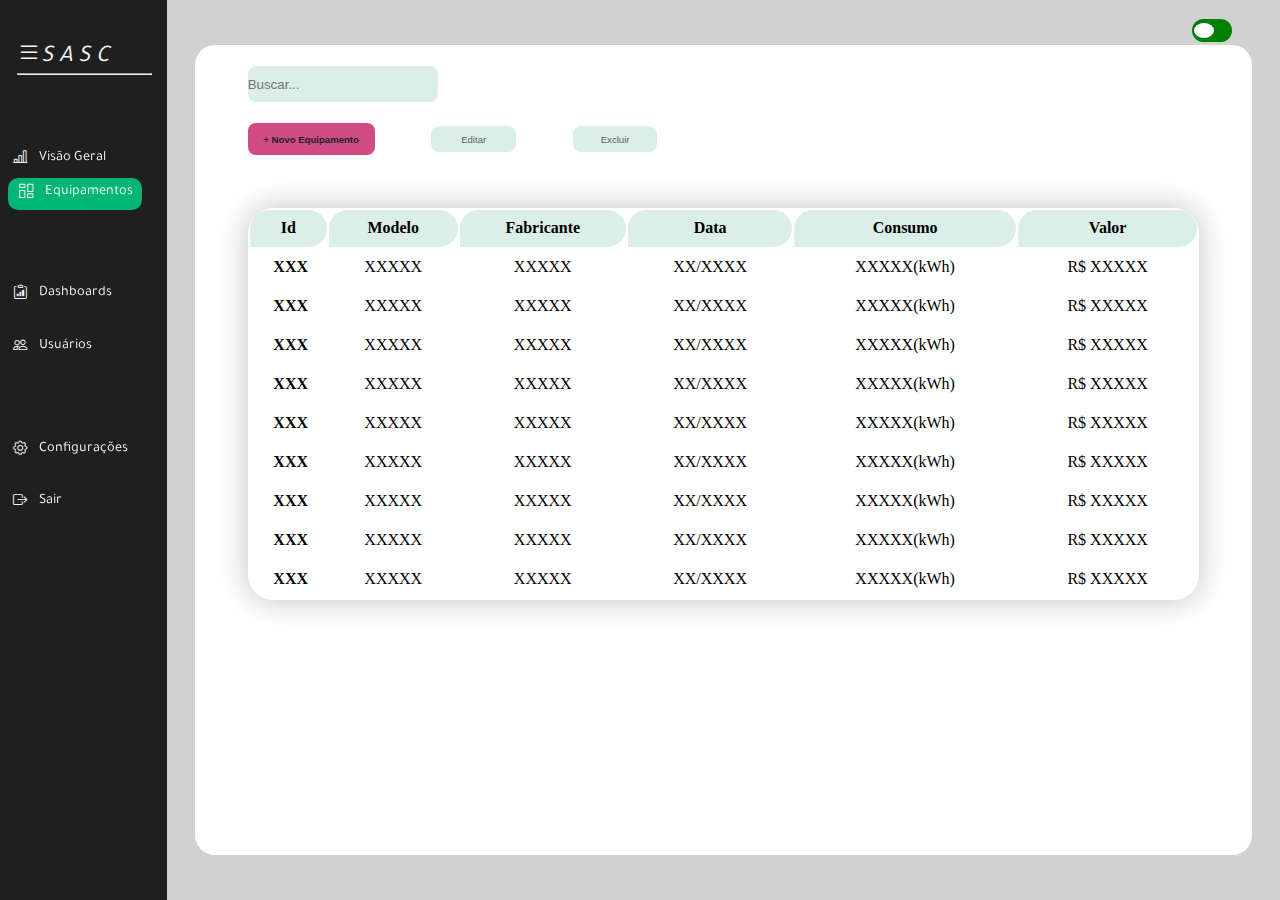
<file: Equipamentos/index.html>
<!DOCTYPE html>
<html lang="pt-br">
<head>
    <meta charset="UTF-8">
    <meta name="viewport" content="width=device-width, initial-scale=1.0">
    <link rel="stylesheet" href="style.css">
    <title>Equipamentos - Sasc</title>

    
    <link rel="stylesheet" href="https://cdn.jsdelivr.net/npm/bootstrap-icons@1.10.5/font/bootstrap-icons.css"> 
    <link rel="preconnect" href="https://fonts.googleapis.com">
    <link rel="preconnect" href="https://fonts.gstatic.com" crossorigin>
    <link href="https://fonts.googleapis.com/css2?family=Tajawal:wght@700;800&display=swap" rel="stylesheet">
</head>
<body>

    <header>
        <label onclick="claroEscuro()">
            <input type="checkbox" id= "checkbox" class="checkbox">
            <span id="checkbox2">
                <i></i>
            </span>
        </label>
    </header>
   
   
    <main>
        <section class="menu">
            <nav class="menu_lateral">
            
                <div class="btn_expandir">
                    <span> <i class="size2 bi bi-list">S A S C</i> </span>
                <hr> <!--linha-->
                </div>

                <div class="menu_conteudo">

                    <ul>

                        <div class="item_menu">

                                <div class="primeiros_itens">
                            <li class="espaco2">
                                <a href="#">
                                    <span class="icon size1"><i class="bi bi-bar-chart-line"></i></span>
                                    <span class="txt_link size1">Visão Geral</span>
                                </a>
                            </li>

                            

                            <li class="btn_equipamentos">
                                <a  href="#">
                                    <span class="icon size1"><i class="bi bi-columns-gap"></i></span>
                                    <span class="txt_link size1">Equipamentos</span>
                                </a> 
                            </li>
                        </div>
                    

                        <div class="segundos_itens">
                            <li class="espaco2">
                                <a href="#">
                                    <span class="icon size1"><i class="bi bi-clipboard-data"></i></span>
                                    <span class="txt_link size1">Dashboards</span>

                                </a>
                            </li>

                            <li class="espaco2">
                                <a href="#">
                                    <span class="icon size1"><i class="bi bi-people"></i></span>
                                    <span class="txt_link size1">Usuários</span>
                                </a>
                            </li>
                            
                        </div>

                        <div class="terceiros_itens">
                            <li class="espaco2">
                                <a href="#">
                                    <span class="icon size1"><i class="bi bi-gear"></i></span>
                                    <span class="txt_link size1">Configurações</span>
                                </a>
                            </li>

                            <li class="espaco2">
                                <a href="../home/index.html">
                                    <span class="icon size1"><i class="bi bi-box-arrow-right"></i></span>
                                    <span class="txt_link size1">Sair</span>
                                </a>
                            </li>
                            
                        </div>
                    </ul>
                </nav>
            </div>
        </section>

        <section class="equipamentos">
            <div class="painelEqpm">
                <input class="buscarInput" type="text" placeholder="Buscar...">
                
                <div class="menu2Bbtn">
                    <a class="btnNovoEqpm" href="">
                        <button>+ Novo Equipamento</button>
                    </a>
                    
                    <a class="btnEditar" href="">
                        <button>Editar</button>
                    </a>

                    <a class="btnExcluir" href="">
                        <button>Excluir</button>
                    </a>
                </div>

                <table class="tabelaEqpm">
                    <thead>
                        <tr>
                            <th scope="col">Id</th>
                            <th scope="col">Modelo</th>
                            <th scope="col">Fabricante</th>
                            <th scope="col">Data</th>
                            <th scope="col">Consumo</th>
                            <th scope="col">Valor</th>
                        </tr>
                    </thead>
                    <tbody>
                        <tr>
                            <th scope="row">XXX</th>
                            <td>XXXXX</td>
                            <td>XXXXX</td>
                            <td>XX/XXXX</td>
                            <td>XXXXX(kWh)</td>
                            <td>R$ XXXXX</td>
                        </tr>
                        <tr>
                            <th scope="row">XXX</th>
                            <td>XXXXX</td>
                            <td>XXXXX</td>
                            <td>XX/XXXX</td>
                            <td>XXXXX(kWh)</td>
                            <td>R$ XXXXX</td>
                        </tr>
                        <tr>
                            <th scope="row">XXX</th>
                            <td>XXXXX</td>
                            <td>XXXXX</td>
                            <td>XX/XXXX</td>
                            <td>XXXXX(kWh)</td>
                            <td>R$ XXXXX</td>
                        </tr>
                        <tr>
                            <th scope="row">XXX</th>
                            <td>XXXXX</td>
                            <td>XXXXX</td>
                            <td>XX/XXXX</td>
                            <td>XXXXX(kWh)</td>
                            <td>R$ XXXXX</td>
                        </tr>
                        <tr>
                            <th scope="row">XXX</th>
                            <td>XXXXX</td>
                            <td>XXXXX</td>
                            <td>XX/XXXX</td>
                            <td>XXXXX(kWh)</td>
                            <td>R$ XXXXX</td>
                        </tr>
                        <tr>
                            <th scope="row">XXX</th>
                            <td>XXXXX</td>
                            <td>XXXXX</td>
                            <td>XX/XXXX</td>
                            <td>XXXXX(kWh)</td>
                            <td>R$ XXXXX</td>
                        </tr>
                        <tr>
                            <th scope="row">XXX</th>
                            <td>XXXXX</td>
                            <td>XXXXX</td>
                            <td>XX/XXXX</td>
                            <td>XXXXX(kWh)</td>
                            <td>R$ XXXXX</td>
                        </tr>
                        <tr>
                            <th scope="row">XXX</th>
                            <td>XXXXX</td>
                            <td>XXXXX</td>
                            <td>XX/XXXX</td>
                            <td>XXXXX(kWh)</td>
                            <td>R$ XXXXX</td>
                        </tr>
                        <tr>
                            <th scope="row">XXX</th>
                            <td>XXXXX</td>
                            <td>XXXXX</td>
                            <td>XX/XXXX</td>
                            <td>XXXXX(kWh)</td>
                            <td>R$ XXXXX</td>
                        </tr>
                    </tbody>
            </div>
            
        </section>
    </main>
    
</body>
</html>
</file>
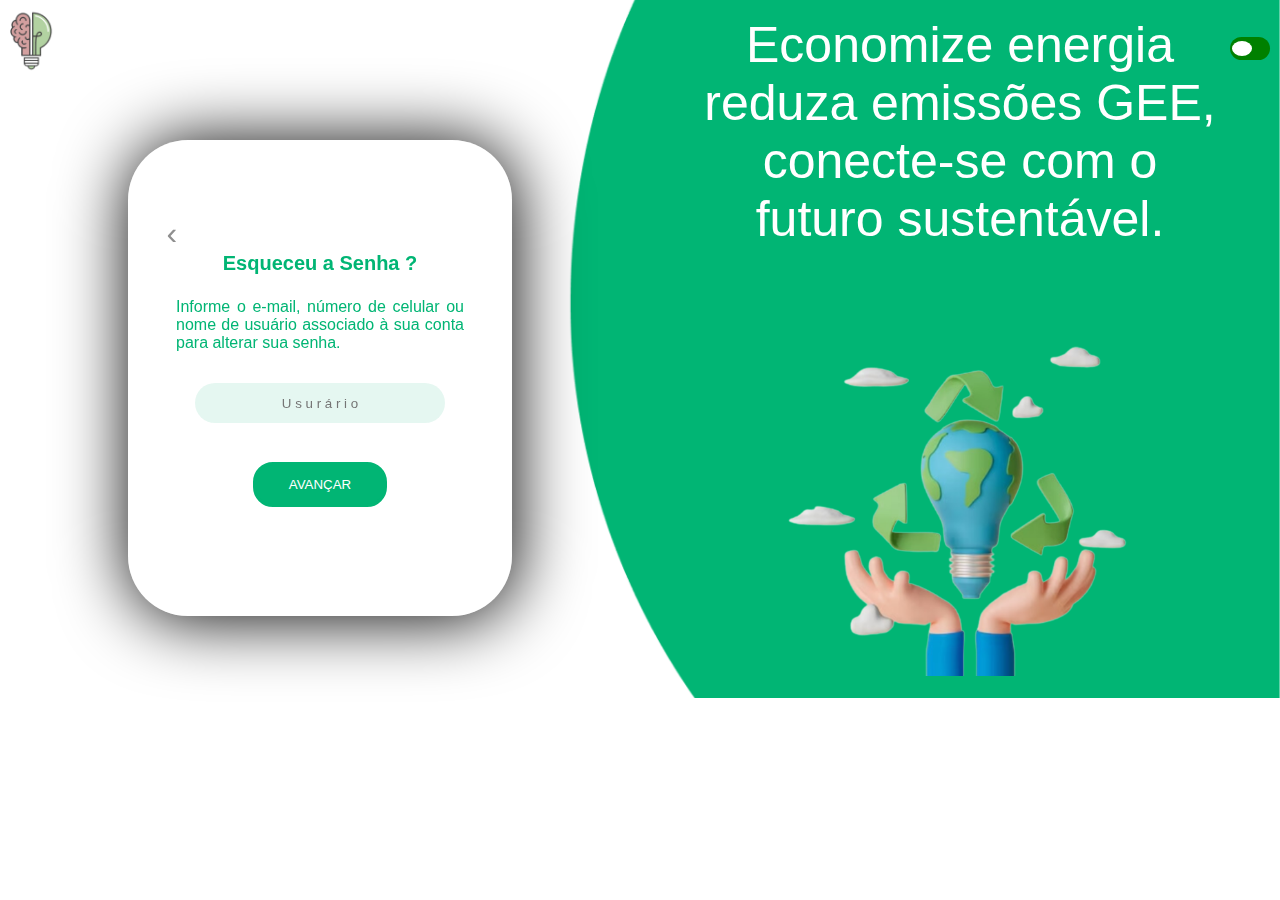
<file: esqueceuSenha/index.html>
<!DOCTYPE html>
<html lang="pt-br">
    <head>
        <meta charset="UTF-8">
        <meta http-equiv="X-UA-Compatible" content="IE=edge">
        <meta name="viewport" content="width=device-width, initial-scale=1.0">
        <link rel="stylesheet" href="style.css">
        <title>Esquece a Senha - Sasc</title>
        <script src="../scrpt/home.js" defer></script>
        <link rel="stylesheet" href="https://cdn.jsdelivr.net/npm/bootstrap-icons@1.10.5/font/bootstrap-icons.css">
    </head>

    <body>
        <header>
            <div class="cabecalho">
                <img src="../img/Logo.png" alt="logo">
                <label onclick="claroEscuro()">
                    <input type="checkbox" id= "checkbox" class="checkbox">
                    <span id="checkbox2">
                        <i></i>
                    </span>
                </label>
            </div>        
        </header>

        <main>
            <section class="esquerdinha" >
                <div class="pagina_esquerda">
                    <a class="return" href="../home/index.html">&#8249</a>
                    <h2>Esqueceu a Senha ?</h2>
                    <p class="texto">Informe o e-mail, número de celular ou nome de usuário associado à sua conta para alterar sua senha.</p>
                    <input class="caixa_1" type="text" placeholder="U s u r á r i o" > 
                    <a class="avancar" href="../novaSenha/index.html"><button>Avançar</button></a>
                </div>
            </section>

            <SEction class="ladoDireito" >
                <div class="pagina_direita">
                    <p class="pagina_direita_texto">
                        Economize energia<br>
                        reduza emissões GEE,<br>
                        conecte-se com o <br>
                        futuro sustentável.</p>   
                    <img src="../img/img_fundo-removebg-preview.png" alt="img_fundo"> 
                    
                </div>
            </SEction>
        </main>
        
    </body>
</html>
</file>
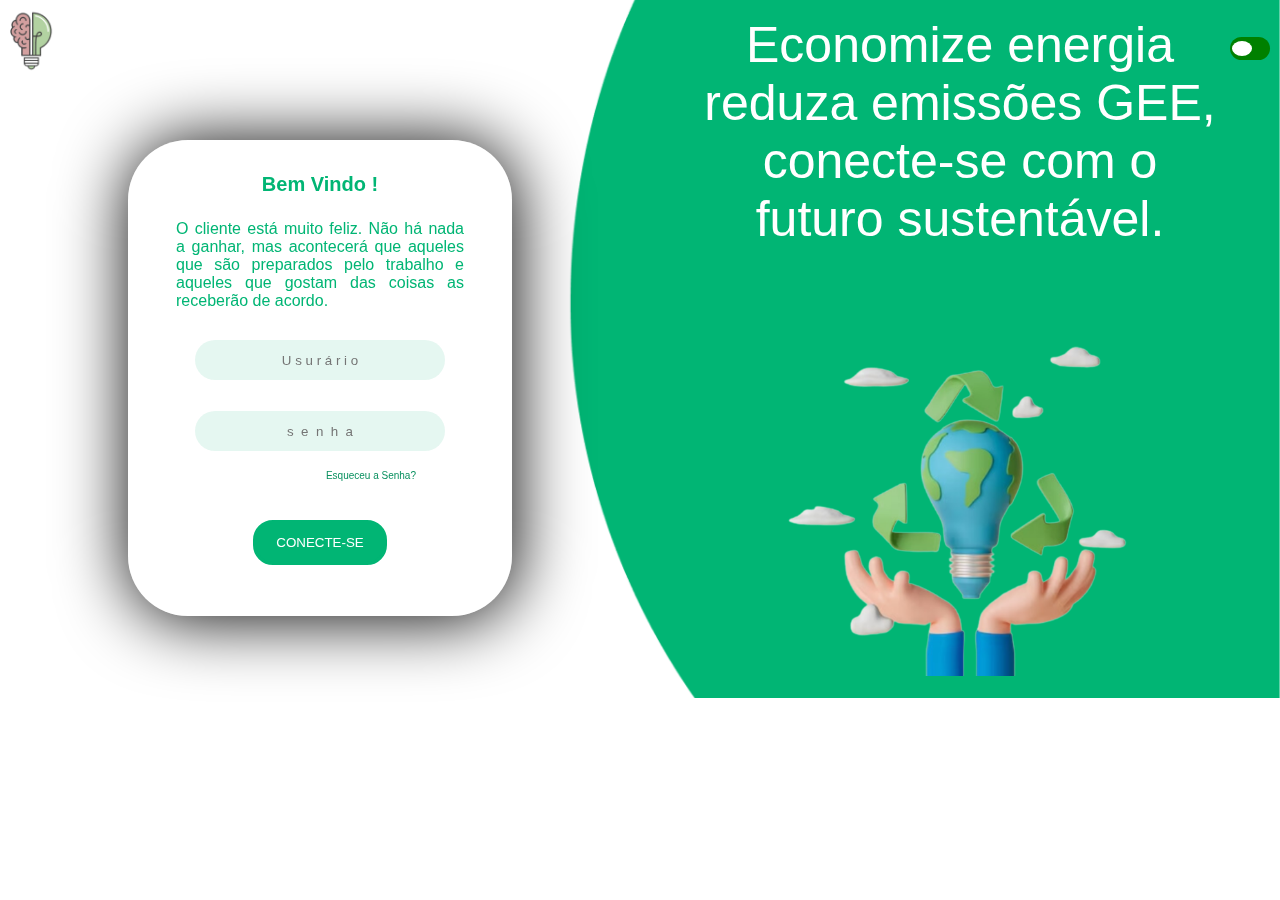
<file: home/index.html>
<!DOCTYPE html>
<html lang="pt-br">
    <head>
        <meta charset="UTF-8">
        <meta http-equiv="X-UA-Compatible" content="IE=edge">
        <meta name="viewport" content="width=device-width, initial-scale=1.0">
        <link rel="stylesheet" href="style.css">
        <title>Login/Home - Sasc</title>
        <script src="../scrpt/home.js" defer></script>
        <link rel="stylesheet" href="https://cdn.jsdelivr.net/npm/bootstrap-icons@1.10.5/font/bootstrap-icons.css">
    </head>

    <body>
        <header>
            <div class="cabecalho">
                <img src="../img/Logo.png" alt="logo">
                <label onclick="claroEscuro()">
                    <input type="checkbox" id= "checkbox" class="checkbox">
                    <span id="checkbox2">
                        <i></i>
                    </span>
                </label>
            </div>        
        </header>

        <main>
            <section class="esquerdinha" >
                <div class="pagina_esquerda" id="pagina_esquerda">
                    <h2>Bem Vindo !</h2>
                    <p class="texto" id="texto">O cliente está muito feliz. Não há nada a ganhar, mas acontecerá que aqueles que são preparados pelo
                        trabalho e aqueles que gostam das coisas as receberão de acordo.</p>
                    <input class="inputPag" id="inputPag" type="text" placeholder="U s u r á r i o" > 
                    <input class="inputPag" id="inputPag2" type="password" placeholder="s  e  n  h  a">
                    <a href="../esqueceuSenha/index.html">Esqueceu a Senha?</a>
                    <button class="btnEsq" id="btnEsq">Conecte-se</button>
                </div>
            </section>

            <SEction class="ladoDireito" >
                <div class="pagina_direita">
                    <p class="pagina_direita_texto">
                        Economize energia<br>
                        reduza emissões GEE,<br>
                        conecte-se com o <br>
                        futuro sustentável.</p>   
                    <img src="../img/img_fundo-removebg-preview.png" alt="img_fundo"> 
                    
                </div>
            </SEction>
        </main>
        
    </body>
</html>
</file>
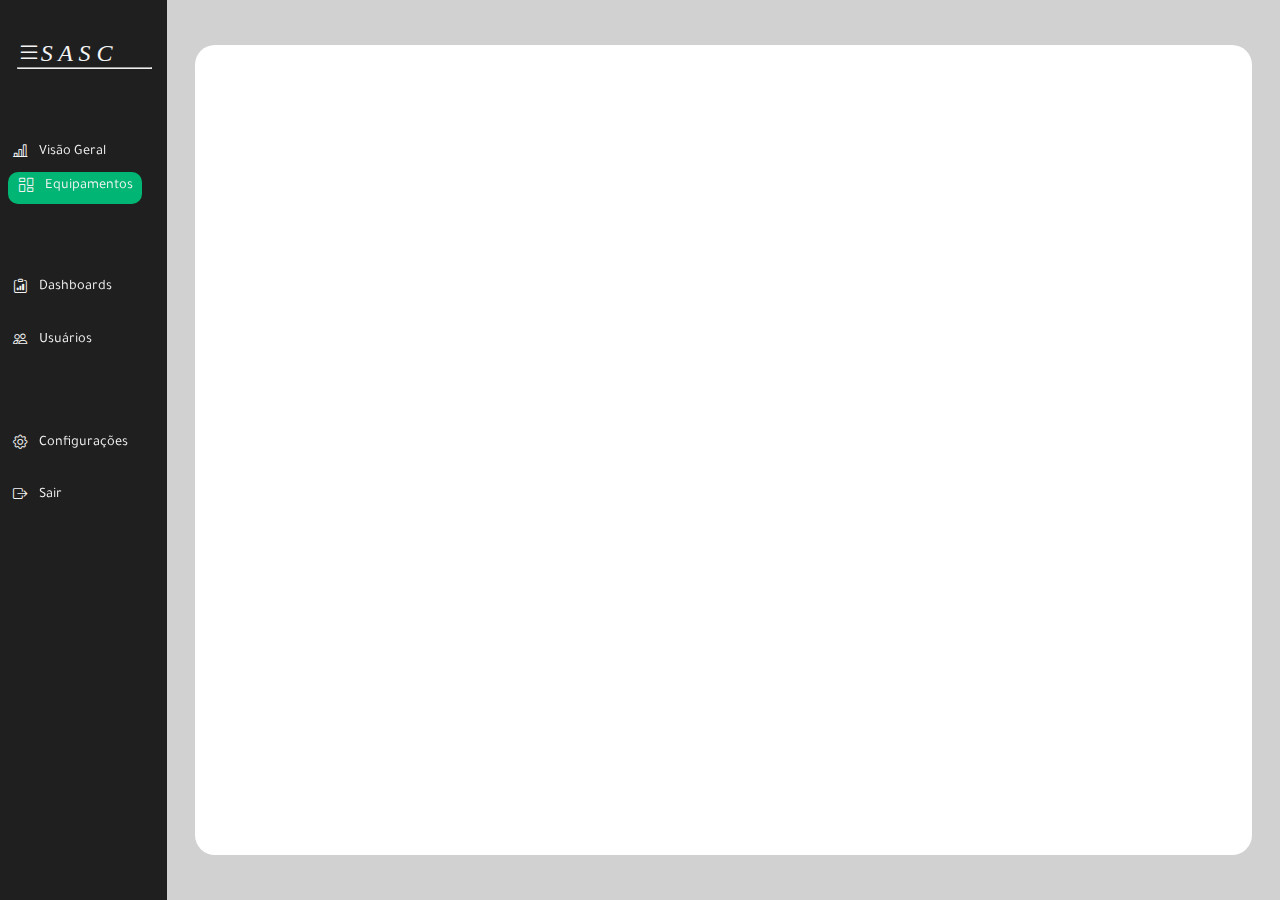
<file: menu/index.html>
<!DOCTYPE html>
<html lang="pt-br">
<head>
    <meta charset="UTF-8">
    <meta name="viewport" content="width=device-width, initial-scale=1.0">
    <link rel="stylesheet" href="style.css">
    <title>Configuração - Sasc</title>

    
    <link rel="stylesheet" href="https://cdn.jsdelivr.net/npm/bootstrap-icons@1.10.5/font/bootstrap-icons.css"> 
    <link rel="preconnect" href="https://fonts.googleapis.com">
    <link rel="preconnect" href="https://fonts.gstatic.com" crossorigin>
    <link href="https://fonts.googleapis.com/css2?family=Tajawal:wght@700;800&display=swap" rel="stylesheet">
</head>
<body>

    <header>


    </header>
   
   
    <main>
        <section class="menu">
            <nav class="menu_lateral">
            
                <div class="btn_expandir">
                    <span> <i class="size2 bi bi-list">S A S C</i> </span>
                <hr> <!--linha-->
                </div>

                <div class="menu_conteudo">

                    <ul>

                        <div class="item_menu">

                                <div class="primeiros_itens">
                            <li class="espaco2">
                                <a href="#">
                                    <span class="icon size1"><i class="bi bi-bar-chart-line"></i></span>
                                    <span class="txt_link size1">Visão Geral</span>
                                </a>
                            </li>

                            

                            <li class="btn_equipamentos">
                                <a  href="#">
                                    <span class="icon size1"><i class="bi bi-columns-gap"></i></span>
                                    <span class="txt_link size1">Equipamentos</span>
                                </a> 
                            </li>
                        </div>
                    

                        <div class="segundos_itens">
                            <li class="espaco2">
                                <a href="#">
                                    <span class="icon size1"><i class="bi bi-clipboard-data"></i></span>
                                    <span class="txt_link size1">Dashboards</span>

                                </a>
                            </li>

                            <li class="espaco2">
                                <a href="#">
                                    <span class="icon size1"><i class="bi bi-people"></i></span>
                                    <span class="txt_link size1">Usuários</span>
                                </a>
                            </li>
                            
                        </div>

                        <div class="terceiros_itens">
                            <li class="espaco2">
                                <a href="#">
                                    <span class="icon size1"><i class="bi bi-gear"></i></span>
                                    <span class="txt_link size1">Configurações</span>
                                </a>
                            </li>

                            <li class="espaco2">
                                <a href="../home/index.html">
                                    <span class="icon size1"><i class="bi bi-box-arrow-right"></i></span>
                                    <span class="txt_link size1">Sair</span>
                                </a>
                            </li>
                            
                        </div>
                    </ul>
                </nav>
            </div>
        </section>

        <section class="equipamentos">
            <div class="painelEqpm">
                
            </div>
            
        </section>
    </main>
    
</body>
</html>
</file>
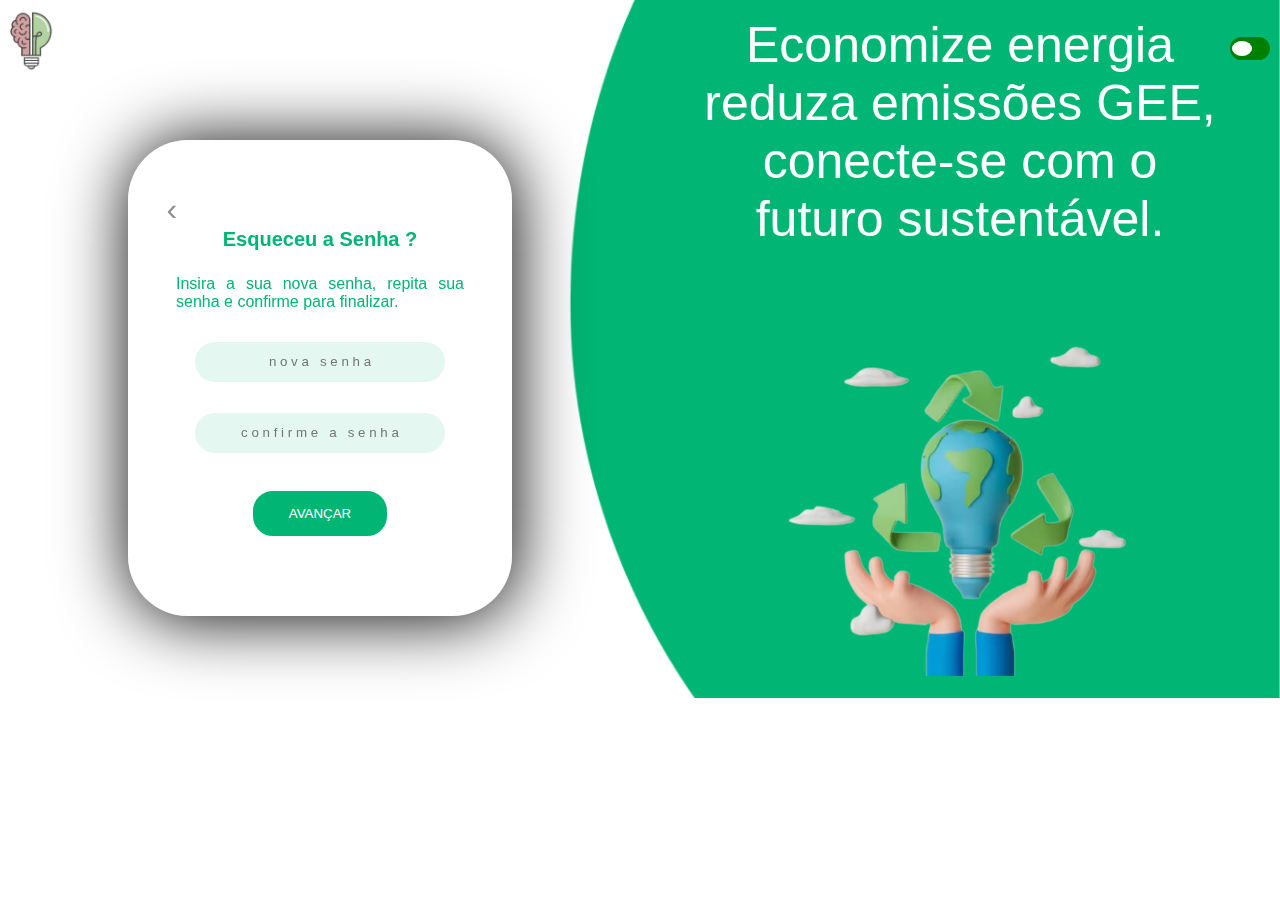
<file: novaSenha/index.html>
<!DOCTYPE html>
<html lang="pt-br">
    <head>
        <meta charset="UTF-8">
        <meta http-equiv="X-UA-Compatible" content="IE=edge">
        <meta name="viewport" content="width=device-width, initial-scale=1.0">
        <link rel="stylesheet" href="style.css">
        <title>Esquece Senha - Sasc</title>
        <script src="../scrpt/home.js" defer></script>
        <link rel="stylesheet" href="https://cdn.jsdelivr.net/npm/bootstrap-icons@1.10.5/font/bootstrap-icons.css">
    </head>

    <body>
        <header>
            <div class="cabecalho">
                <img src="../img/Logo.png" alt="logo">
                <label onclick="claroEscuro()">
                    <input type="checkbox" id= "checkbox" class="checkbox">
                    <span id="checkbox2">
                        <i></i>
                    </span>
                </label>
            </div>        
        </header>

        <main>
            <section class="esquerdinha" >
                <div class="pagina_esquerda">
                    <a class="return" href="../esqueceuSenha/index.html">&#8249</a>
                    <h2>Esqueceu a Senha ?</h2>
                    <p class="texto">Insira a sua nova senha, repita sua senha e confirme para finalizar.</p>
                    <input class="caixa_1" type="password" placeholder="n o v a   s e n h a">
                    <input class="caixa_2" type="password" placeholder="c o n f i r m e   a   s e n h a">
                    <button>Avançar</button>
                </div>
            </section>

            <SEction class="ladoDireito" >
                <div class="pagina_direita">
                    <p class="pagina_direita_texto">
                        Economize energia<br>
                        reduza emissões GEE,<br>
                        conecte-se com o <br>
                        futuro sustentável.</p>   
                    <img src="../img/img_fundo-removebg-preview.png" alt="img_fundo"> 
                    
                </div>
            </SEction>
        </main>
        
    </body>
</html>
</file>
<file: Equipamentos/style.css>
*{
    margin: 0;
    padding: 0;
    box-sizing: border-box;
}

:root{
    --background-menu: #1F1F1F;
    --verde: #01B574;
    --branco: #F4F4F4;

    --font1: 'Tajawal', sans-serif;
}

header{
    position: absolute;
    width: 100%;
    display: flex;
    justify-content: end;
}

label {
    margin-top: 1.5%;
    margin-right: 3%;
    position: relative ;
    width: 120px ;
    height: 70px;
    cursor: pointer;
}

label input {
    position: relative;
    z-index: 1;
    appearance: none;
}

label span {
    position: absolute;
    left: 70px;
    width: 40px;
    height: 23px;
    background: green;
    border-radius: 80px;
    transition: 0,5s;
}

label input:checked ~ span{
    background: #CF4B83;
}
label span i {
    transition: 0,5s;
    top: 3.8px;
    left: 2px;
    position: absolute;
    width: 20px;
    height: 15px;
    background: white;
    border-radius: 50%;
}

label input:checked ~ span i {
    left: 18px;
    background: #393939;
}

main{
    display: flex;
    background-color: rgb(209, 209, 209);
    width: 100%;
}

.menu{
    width: 15%;
}

.menu_lateral{
    background-color: var(--background-menu);
    padding: 40px 0 40px 0;
    display: flex;
    flex-direction: column;
    height: 100vh;
}

.btn_expandir{
    width: 100%;
    padding-left: 10%;
    color: var(--branco);

    cursor: pointer;
    font-family: var(--font1);
}

.menu_conteudo{
    padding-top: 30%;
}

ul{
    width: 100%;
    list-style-type: none;
    font-family: var(--font1);
}

li a{
    padding: 5%;
    display: flex;
    justify-content: space-between;
    text-align: center;
    
}

.item_menu a{
    color: var(--branco);
    text-decoration: none;

    padding-left: 8%;
}

.primeiros_itens, .segundos_itens, .terceiros_itens{
    margin-bottom: 40%;

}

.txt_link{
    margin-left: 2%;
    position: fixed;
}

hr{
    width: 90%;
}

.btn_equipamentos{
    display: flex;
    align-items: center;
    text-align: center;
    border-radius: 10px;
    background-color: var(--verde);
    width: 80%;
    margin-left: 5%;
}

.espaco2{
    margin-top: 10%;
    
}

.equipamentos{
    display: flex;
    align-items: center;
    justify-content: center;
    width: 100%;

}

.painelEqpm{
    width: 95%;
    height: 90%;
    background-color: white;
    border-radius: 20px;
}

.buscarInput{
    border-radius: 8px;
    background-color: #DCEEE8;
    border: none;
    width: 18%;
    height: 4vh;
    margin-left: 5%;
    margin-top: 2%;
    color: black;
}

.menu2Bbtn a{
    text-decoration: none;
}

.btnNovoEqpm button{
    border-radius: 8px;
    background-color: #CF4B83;
    color: #1F1F1F;
    border: none;
    width: 12%;
    height: 3.5vh;
    margin-left: 5%;
    margin-top: 2%;
    font-weight: 600;    
}

.btnEditar button{
    border-radius: 8px;
    background-color: #DCEEE8;
    color:  rgb(95, 95, 95);
    border: none;
    width: 8%;
    height: 2.8vh;
    margin-left: 5%;
    margin-top: 2%;
}

.btnExcluir button{
    border-radius: 8px;
    background-color: #DCEEE8;
    color:  rgb(95, 95, 95);
    border: none;
    width: 8%;
    height: 2.8vh;
    margin-left: 5%;
    margin-top: 2%;
}

.tabelaEqpm {
    margin-top: 5%;
    margin-left: 5%;
    border: none;
    font-size: 100%;
    min-width: 90%;
    border-radius: 25px;
    box-shadow: 0 0 30px rgba(0, 0, 0, 0.25);
    text-align: center;
}

.tabelaEqpm th{
    border-radius: 25px 25px 25px 0px;
}
  
.tabelaEqpm thead tr {
background-color: #DCEEE8;
color: black;
text-align: center;
font-weight: bold;
}

.tabelaEqpm th,
.tabelaEqpm td {
padding: 1% 2.5%;
}

.size1{
    font-size: 90%;
}

.size2{
    font-size: 150%;
}
  
@media screen and (max-width: 1350px) {
    .menu2Bbtn button{
        font-size: 60%;
    }
}

@media screen and (max-width: 1200px) {
    .size1{
        font-size: 65%;
    }   
    
    .size2{
        font-size: 100%;
    }

    .tabelaEqpm{
        font-size: 55%;
    }
}


@media screen and (max-width: 880px) {
    .size1{
        font-size: 55%;
    }   
    
    .size2{
        font-size: 80%;
    }

}
</file>
<file: esqueceuSenha/style.css>
* {
    margin: 0;
    padding: 0;
    box-sizing: border-box;  
}

:root {
    --branco: #f4f4f4;
    --verde: #01b574;
    --cinza: #8f8f8f;
    --rosa: #cf4b83;
    --verdeclaro: rgba(1, 181, 116, 0.1);
  }  

body{
   background-image: url(../img/Background1.png); 
   background-repeat: no-repeat;
   background-size: cover;
   background-position: center center;
}

.cabecalho {
    width: 1400px auto;
    height: 80px;
    margin: 0;
    display: flex;
    justify-content: space-between;
    align-items: center;
}

.cabecalho img {
    width: 5%;
}

main{
    margin: 0 auto;
    font-family:'Gill Sans', 'Gill Sans MT', Calibri, 'Trebuchet MS', sans-serif;
    display: flex;
    justify-content: space-between  ;
}

.esquerdinha{
    display: flex ;
    align-items: center;
    justify-content: center;
    width: 50%;
}

.pagina_esquerda{
    background: linear-gradient(150deg, rgba(255, 255, 255, 0.356) 100%, rgba(255, 255, 255, 0.117) 10%);
    backdrop-filter: blur(10px);
    border-radius: 60px;
    display: flex;
    flex-direction: column;
    text-align: center;
    align-items: center;
    width: 60%;
    height: 80%;
    justify-content: center;
    box-shadow: 2px 2px 70px rgb(0, 0, 0);
}

.return {
    color: var(--cinza);
    margin-top: 1%;
    font-size: 200%;
    width: 80%;
    text-align: start;
    text-decoration: none;
  }
  

h2{
    margin-bottom: 20px;
    color: var(--verde);
    font-size: 20px;
    font-family: 'Gill Sans', 'Gill Sans MT', Calibri, 'Trebuchet MS', sans-serif;
}

.texto{
    text-align: justify;
    color: var(--verde);
    margin-top: 1%;
    width: 75%;
}

.pagina_esquerda input{
    color: white;
    text-align: center;
    margin-top: 8%;
    background-color:var(--verdeclaro);
    border: none;
    height:40px;
    width: 65%;
    border-radius: 30px;
}

.avancar{
    width: 100%;
}

.pagina_esquerda button{
    cursor: pointer;
    margin: 10%;
    color: white;
    background-color: var(--verde);
    border-radius: 20px;
    font-family:'Gill Sans', 'Gill Sans MT', Calibri, 'Trebuchet MS', sans-serif;
    border: solid var(--verde);
    width: 35%;
    height: 45px;
    text-transform: uppercase;
}

.ladoDireito{
    display: flex;
    align-items:    end;
    width: 50%;
}

.pagina_direita{
    width: 100%;
    display: flex;
    justify-content: center;
    align-items: center;
    flex-direction: column;
    
}

.pagina_direita p{
    color: white;
    text-align: center;
    font-size: 50px;
    margin-top: -10%;
    margin-bottom: 14%;
}

label {
    margin-top: 5%;
    position: relative ;
    width: 120px ;
    height: 70px;
    cursor: pointer;
}

label input {
    position: relative;
    z-index: 1;
    appearance: none;
}

label span {
    position: absolute;
    left: 70px;
    width: 40px;
    height: 23px;
    background: green;
    border-radius: 80px;
    transition: 0,5s;
}

label input:checked ~ span{
    background: #CF4B83;
}
label span i {
    transition: 0,5s;
    top: 3.8px;
    left: 2px;
    position: absolute;
    width: 20px;
    height: 15px;
    background: white;
    border-radius: 50%;
}

label input:checked ~ span i {
    left: 18px;
    background: #393939;
}

.pagina_direita img{
    width: 55%;
}

@media screen and (max-width: 1180px) {
    .cabecalho {
        height: 58px;
    }    

    .pagina_direita p{
       font-size: 30px;
     }
    }
    
@media screen and (max-width: 685px) {
    .return{
        margin-top: 0%;
    }   

    .esquerdinha{
        width: 100%;
    }

    .ladoDireito{
        width: 100%;
    }

    .pagina_direita p{
        font-size: 35px;    
        margin-top: 30%;
    }
    
    .pagina_esquerda button {
        font-size: 70%;
        width: 45%;
    }

    .pagina_direita{
        display: flex;
        justify-content: center;
        align-items: center;
        width: 100%;
    }

    body{
        background-image: url(../img/Background1\ -\ Copia.png); 
        background-repeat: no-repeat;
        background-size: cover;
        background-position:  center;
    }

    main{
        flex-direction: column;
        display: flex;
        margin: 0 auto;
        font-family:'Gill Sans', 'Gill Sans MT', Calibri, 'Trebuchet MS', sans-serif;
    }

    .pagina_direita img{
        width: 75%;
    }

    .cabecalho img {
        width: 15%;
    }
 
    .texto{
        font-size: smaller;
    }


}


@media screen and (max-width: 684px) {
    .cabecalho img {
        width: 10%;
    }
 
}
    
    
@media screen and (max-width: 850px) {
    .return{
        margin-top: 8%;
    }
 
}
</file>
<file: home/style.css>
* {
    margin: 0;
    padding: 0;
    box-sizing: border-box;  
}

:root {
    --branco: #f4f4f4;
    --verde: #01b574;
    --cinza: #8f8f8f;
    --rosa: #cf4b83;
    --verdeclaro: rgba(1, 181, 116, 0.1);
  }  

body{
   background-image: url(../img/Background1.png); 
   background-repeat: no-repeat;
   background-size: cover;
   background-position: center center;
}

.cabecalho {
    width: 1400px auto;
    height: 80px;
    margin: 0;
    display: flex;
    justify-content: space-between;
    align-items: center;
}

.cabecalho img {
    width: 5%;
}

main{
    margin: 0 auto;
    font-family:'Gill Sans', 'Gill Sans MT', Calibri, 'Trebuchet MS', sans-serif;
    display: flex;
    justify-content: space-between  ;
}

.esquerdinha{
    display: flex ;
    align-items: center;
    justify-content: center;
    width: 50%;
}

.pagina_esquerda{
    background: linear-gradient(150deg, rgba(255, 255, 255, 0.356) 100%, rgba(255, 255, 255, 0.117) 10%);
    backdrop-filter: blur(10px);
    border-radius: 60px;
    display: flex;
    flex-direction: column;
    text-align: center;
    align-items: center;
    width: 60%;
    height: 80%;
    justify-content: center;
    box-shadow: 2px 2px 70px rgb(0, 0, 0);
}

h2{
    margin: 20px;
    color: var(--verde);
    font-size: 20px;
    font-family: 'Gill Sans', 'Gill Sans MT', Calibri, 'Trebuchet MS', sans-serif;
}

.texto{
    text-align: justify;
    color: var(--verde);
    margin-top: 1%;
    width: 75%;
}

.pagina_esquerda input{
    color: white;
    text-align: center;
    margin-top: 8%;
    background-color:var(--verdeclaro);
    border: none;
    height:40px;
    width: 65%;
    border-radius: 30px;
}

.pagina_esquerda a{
    text-decoration: none;
    color: #09905F;
    font-size: 10px;
    width: 50%;
    text-align: right;
    margin-top: 5%;
    
}

.pagina_esquerda button{
    cursor: pointer;
    margin: 10%;
    color: white;
    background-color: var(--verde);
    border-radius: 20px;
    font-family:'Gill Sans', 'Gill Sans MT', Calibri, 'Trebuchet MS', sans-serif;
    border: solid var(--verde);
    width: 35%;
    height: 45px;
    text-transform: uppercase;
}

.ladoDireito{
    display: flex;
    align-items:    end;
    width: 50%;
}

.pagina_direita{
    width: 100%;
    display: flex;
    justify-content: center;
    align-items: center;
    flex-direction: column;
    
}

.pagina_direita p{
    color: white;
    text-align: center;
    font-size: 50px;
    margin-top: -10%;
    margin-bottom: 14%;
}

label {
    margin-top: 5%;
    position: relative ;
    width: 120px ;
    height: 70px;
    cursor: pointer;
}

label input {
    position: relative;
    z-index: 1;
    appearance: none;
}

label span {
    position: absolute;
    left: 70px;
    width: 40px;
    height: 23px;
    background: green;
    border-radius: 80px;
    transition: 0,5s;
}

label input:checked ~ span{
    background: #CF4B83;
}
label span i {
    transition: 0,5s;
    top: 3.8px;
    left: 2px;
    position: absolute;
    width: 20px;
    height: 15px;
    background: white;
    border-radius: 50%;
}

label input:checked ~ span i {
    left: 18px;
    background: #393939;
}

.pagina_direita img{
    width: 55%;
}



/* modo dark */

body.dark{
    background-image: url(../img/background.png); 
    background-repeat: no-repeat;
    background-size: cover;
    background-position: center center;
 } 

 .pagina_esquerda.dark1{
    background: linear-gradient(114.61deg, rgba(255, 255, 255, 0.052) 1.08%, rgba(255, 255, 255, 0.117) 99.26%);
    backdrop-filter: blur(10px);
    border-radius: 60px;
    display: flex;
    flex-direction: column;
    text-align: center;
    align-items: center;
    width: 60%;
    height: 80%;
    justify-content: center;
}

.texto.dark2{
    text-align: justify;
    color: #8f8f8f;
    margin-top: 1%;
    width: 75%;
}


.inputPag.dark3{
    color: white;
    text-align: center;
    margin-top: 8%;
    background-color:#393939;
    border: none;
    height:40px;
    width: 65%;
    border-radius: 30px;
}

.btnEsq.dark4{
    cursor: pointer;
    margin: 10%;
    color:white;
    background-color:#CF4B83;
    border-radius: 20px;
    font-family:'Gill Sans', 'Gill Sans MT', Calibri, 'Trebuchet MS', sans-serif;
    border: solid #CF4B83;
    width: 35%;
    height: 45px;
    text-transform: uppercase;
}




/* medias */

@media screen and (max-width: 1180px) {
    .cabecalho {
        height: 58px;
    }    

    .pagina_direita p{
       font-size: 30px;
     }
    }
    
@media screen and (max-width: 685px) {
    

    .esquerdinha{
        width: 100%;
    }

    .ladoDireito{
        width: 100%;

    }

    .pagina_direita p{
        font-size: 35px;    
        margin-top: 35%;
    }
    
    .pagina_esquerda button {
        font-size: 70%;
        width: 45%;
    }

    .btnEsq.dark4{
        width: 45%;
    }

    .pagina_direita{
        display: flex;
        justify-content: center;
        align-items: center;
        width: 100%;
    }

    body{
        background-image: url(../img/Background1\ -\ Copia.png); 
        background-repeat: no-repeat;
        background-size: cover;
        background-position:  center;
    }
    
    body.dark{
        background-image: url(../img/background\ -\ Copia.png); 
        background-repeat: no-repeat;
        background-size: cover;
        background-position:  center;
    }
    
    main{
        flex-direction: column;
        display: flex;
        margin: 0 auto;
        font-family:'Gill Sans', 'Gill Sans MT', Calibri, 'Trebuchet MS', sans-serif;
    }

    .pagina_direita img{
        width: 75%;
    }

    .cabecalho img {
        width: 15%;
    }
 
    .texto{
        font-size: smaller;
    }
}


@media screen and (max-width: 684px) {
    .cabecalho img {
        width: 10%;
    }
 
}
</file>
<file: menu/style.css>
*{
    margin: 0;
    padding: 0;
    box-sizing: border-box;
}

:root{
    --background-menu: #1F1F1F;
    --verde: #01B574;
    --branco: #F4F4F4;

    --font1: 'Tajawal', sans-serif;
}

body{

}

main{
    display: flex;
    background-color: rgb(209, 209, 209);
    width: 100%;
}

.menu{
    width: 15%;
}

.menu_lateral{
    background-color: var(--background-menu);
    padding: 40px 0 40px 0;
    display: flex;
    flex-direction: column;
    height: 100vh;
}

.btn_expandir{
    width: 100%;
    padding-left: 10%;
    color: var(--branco);
    cursor: pointer;
}

.menu_conteudo{
    padding-top: 30%;
}

ul{
    width: 100%;
    list-style-type: none;
    font-family: var(--font1);
}

li a{
    padding: 5%;
    display: flex;
    justify-content: space-between;
    text-align: center;
    
}

.item_menu a{
    color: var(--branco);
    text-decoration: none;

    padding-left: 8%;
}

.primeiros_itens, .segundos_itens, .terceiros_itens{
    margin-bottom: 40%;

}

.txt_link{
    margin-left: 2%;
    position: fixed;
}

hr{
    width: 90%;
}

.btn_equipamentos{
    display: flex;
    align-items: center;
    text-align: center;
    border-radius: 10px;
    background-color: var(--verde);
    width: 80%;
    margin-left: 5%;
}

.espaco2{
    margin-top: 10%;
    
}

.equipamentos{
    display: flex;
    align-items: center;
    justify-content: center;
    width: 100%;

}

.painelEqpm{
    width: 95%;
    height: 90%;
    background-color: white;
    border-radius: 20px;
}
.size1{
    font-size: 90%;
}

.size2{
    font-size: 150%;
}
  
@media screen and (max-width: 1350px) {
    .menu2Bbtn button{
        font-size: 60%;
    }
}

@media screen and (max-width: 1200px) {
    .size1{
        font-size: 65%;
    }   
    
    .size2{
        font-size: 100%;
    }

    .tabelaEqpm{
        font-size: 55%;
    }
}


@media screen and (max-width: 880px) {
    .size1{
        font-size: 55%;
    }   
    
    .size2{
        font-size: 80%;
    }

}
</file>
<file: novaSenha/style.css>
* {
    margin: 0;
    padding: 0;
    box-sizing: border-box;  
}

:root {
    --branco: #f4f4f4;
    --verde: #01b574;
    --cinza: #8f8f8f;
    --rosa: #cf4b83;
    --verdeclaro: rgba(1, 181, 116, 0.1);
  }  

body{
   background-image: url(../img/Background1.png); 
   background-repeat: no-repeat;
   background-size: cover;
   background-position: center center;
}

.cabecalho {
    width: 1400px auto;
    height: 80px;
    margin: 0;
    display: flex;
    justify-content: space-between;
    align-items: center;
}

.cabecalho img {
    width: 5%;
}

main{
    margin: 0 auto;
    font-family:'Gill Sans', 'Gill Sans MT', Calibri, 'Trebuchet MS', sans-serif;
    display: flex;
    justify-content: space-between  ;
}

.esquerdinha{
    display: flex ;
    align-items: center;
    justify-content: center;
    width: 50%;
}

.pagina_esquerda{
    background: linear-gradient(150deg, rgba(255, 255, 255, 0.356) 100%, rgba(255, 255, 255, 0.117) 10%);
    backdrop-filter: blur(10px);
    border-radius: 60px;
    display: flex;
    flex-direction: column;
    text-align: center;
    align-items: center;
    width: 60%;
    height: 80%;
    justify-content: center;
    box-shadow: 2px 2px 70px rgb(0, 0, 0);
}

.return {
    color: var(--cinza);
    margin-top: 10px;
    font-size: 200%;
    width: 80%;
    text-align: start;
    text-decoration: none;
  }
  

h2{
    margin-bottom: 20px;
    color: var(--verde);
    font-size: 20px;
    font-family: 'Gill Sans', 'Gill Sans MT', Calibri, 'Trebuchet MS', sans-serif;
}

.texto{
    text-align: justify;
    color: var(--verde);
    margin-top: 1%;
    width: 75%;
}

.pagina_esquerda input{
    color: white;
    text-align: center;
    margin-top: 8%;
    background-color:var(--verdeclaro);
    border: none;
    height:40px;
    width: 65%;
    border-radius: 30px;
}

.pagina_esquerda button{
    cursor: pointer;
    margin: 10%;
    color: white;
    background-color: var(--verde);
    border-radius: 20px;
    font-family:'Gill Sans', 'Gill Sans MT', Calibri, 'Trebuchet MS', sans-serif;
    border: solid var(--verde);
    width: 35%;
    height: 45px;
    text-transform: uppercase;
}

.ladoDireito{
    display: flex;
    align-items:    end;
    width: 50%;
}

.pagina_direita{
    width: 100%;
    display: flex;
    justify-content: center;
    align-items: center;
    flex-direction: column;
    
}

.pagina_direita p{
    color: white;
    text-align: center;
    font-size: 50px;
    margin-top: -10%;
    margin-bottom: 14%;
}

label {
    margin-top: 5%;
    position: relative ;
    width: 120px ;
    height: 70px;
    cursor: pointer;
}

label input {
    position: relative;
    z-index: 1;
    appearance: none;
}

label span {
    position: absolute;
    left: 70px;
    width: 40px;
    height: 23px;
    background: green;
    border-radius: 80px;
    transition: 0,5s;
}

label input:checked ~ span{
    background: #CF4B83;
}
label span i {
    transition: 0,5s;
    top: 3.8px;
    left: 2px;
    position: absolute;
    width: 20px;
    height: 15px;
    background: white;
    border-radius: 50%;
}

label input:checked ~ span i {
    left: 18px;
    background: #393939;
}

.pagina_direita img{
    width: 55%;
}

@media screen and (max-width: 1180px) {
    .cabecalho {
        height: 58px;
    }    

    .pagina_direita p{
       font-size: 30px;
     }
    }
    
@media screen and (max-width: 685px) {
    

    .esquerdinha{
        width: 100%;
    }

    .ladoDireito{
        width: 100%;
 }

    .pagina_direita p{
        font-size: 35px;    
        margin-top: 30%;
    }
    
    .pagina_esquerda button {
        font-size: 70%;
        width: 45%;
    }

    .pagina_direita{
        display: flex;
        justify-content: center;
        align-items: center;
        width: 100%;
    }

    body{
        background-image: url(../img/Background1\ -\ Copia.png); 
        background-repeat: no-repeat;
        background-size: cover;
        background-position:  center;
    }

    main{
        flex-direction: column;
        display: flex;
        margin: 0 auto;
        font-family:'Gill Sans', 'Gill Sans MT', Calibri, 'Trebuchet MS', sans-serif;
    }

    .pagina_direita img{
        width: 75%;
    }

    .cabecalho img {
        width: 15%;
    }
 
    .texto{
        font-size: smaller;
    }


}


@media screen and (max-width: 684px) {
    .cabecalho img {
        width: 10%;
    }
 
}
</file>
